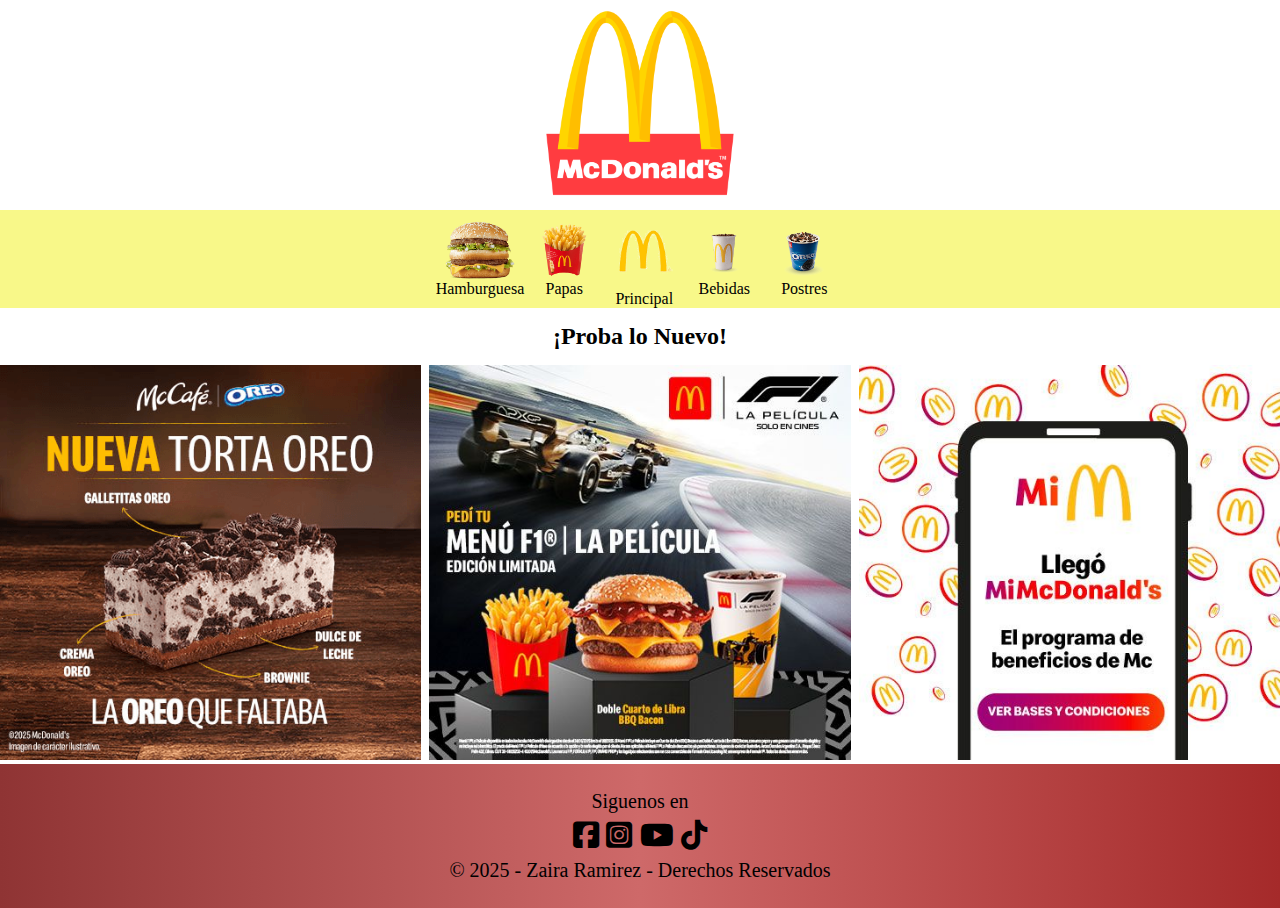
<file: index.html>
<!DOCTYPE html>
<html lang="en">
<head>
    <meta charset="UTF-8">
    <meta name="viewport" content="width=device-width, initial-scale=1.0">
    <link rel="stylesheet" href="index.css">
    <link rel="stylesheet"href="https://cdnjs.cloudflare.com/ajax/libs/font-awesome/6.7.2/css/all.min.css" integrity="sha512-Evv84Mr4kqVGRNSgIGL/F/aIDqQb7xQ2vcrdIwxfjThSH8CSR7PBEakCr51Ck+w+/U6swU2Im1vVX0SVk9ABhg==" crossorigin="anonymous" referrerpolicy="no-referrer" />
    <title>Mc Donals´s</title>
</head>
<body>
    <header>
        <figure>
            <img class="logo" src="img/lol.png" alt="">
        </figure>
        <nav>
        <a class="itemmenu" href="hamburguesa.html">
            <img src="img/original.png" alt="">
            <span>Hamburguesa</span>
        </a>
        <a class="itemmenu" href="papas.html">
            <img src="img/papa.png" alt="">
            <span>Papas</span>
        </a>
        <a class="itemmenu" href="index.html">
            <img src="img/R.png" alt="">
            <span>Principal</span>
        </a>
        <a class="itemmenu" href="bebidas.html">
            <img src="img/portada.png" alt="">
            <span>Bebidas</span>
        </a>
        <a class="itemmenu" href="postres.html">
            <img src="img/postre.png" alt="">
            <span>Postres</span>
        </a>
        </nav>
    </header>
    <main>
        <h2>¡Proba lo Nuevo!</h2>
        <ul class="contenedorgrid">
            <li>
                <img class="primer" src="img/download_3a05bc400b.png" alt="">
            </li>
            <li>
                <img class="s" src="img/F1_480x450_2c8f1e187e.jpg" alt="">
            </li>
            <li>
                <img class="t" src="img/Mi_Mc_480x450_1_834d5840fa.jpg" alt="">
            </li>
        </ul>
    </main>
    <footer>
        <p>Siguenos en</p>
        <div class="iconos">
            <a href="#"><i class="fa-brands fa-square-facebook"></i></a>
            <a href="#"><i class="fa-brands fa-square-instagram"></i></a>
            <a href="#"><i class="fa-brands fa-youtube"></i></a>
            <a href="#"><i class="fa-brands fa-tiktok"></i></a>
        </div>
        <p class="zaira">&copy; 2025 - Zaira Ramirez - Derechos Reservados </p>
    </footer>
</body>
</html>
</file>
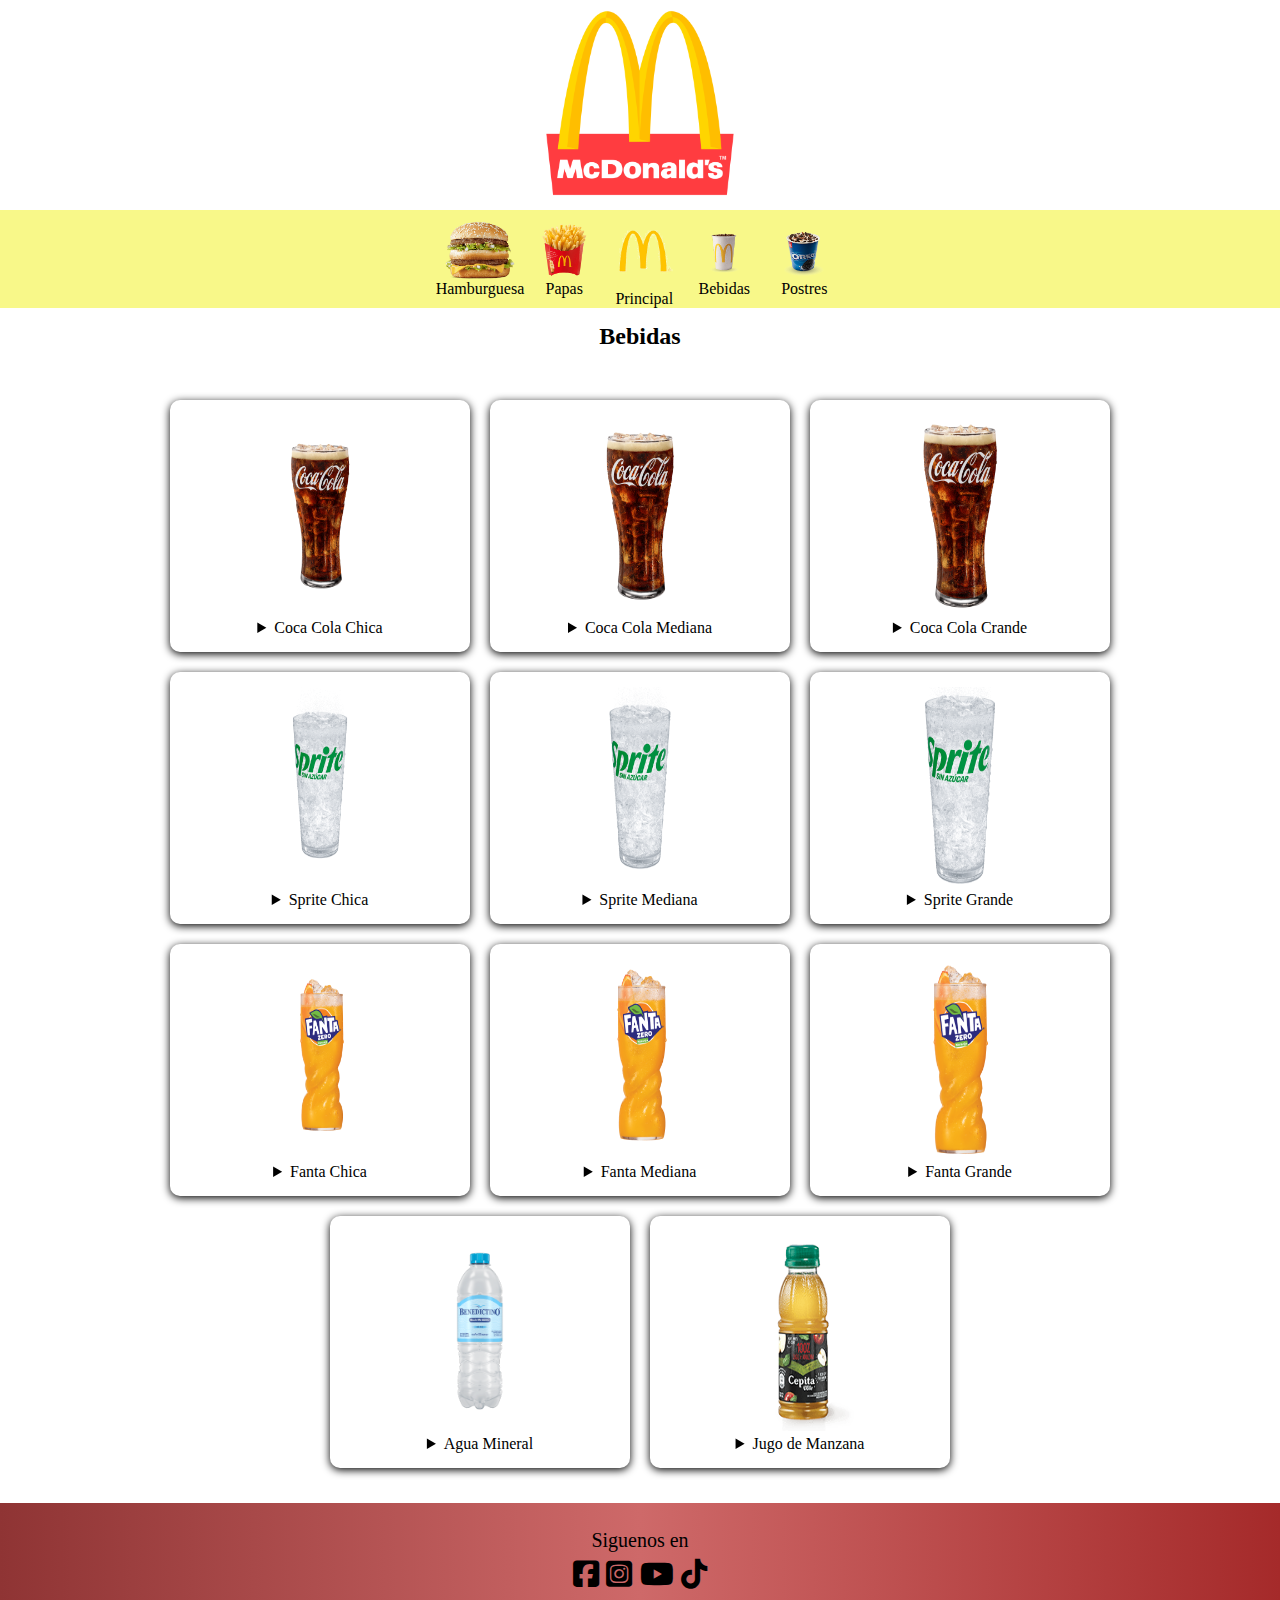
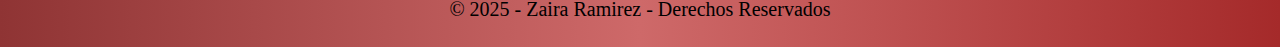
<file: bebidas.html>
<!DOCTYPE html>
<html lang="en">

<head>
    <meta charset="UTF-8">
    <meta name="viewport" content="width=device-width, initial-scale=1.0">
    <link rel="stylesheet" href="bebidas.css">
    <link rel="stylesheet"href="https://cdnjs.cloudflare.com/ajax/libs/font-awesome/6.7.2/css/all.min.css" integrity="sha512-Evv84Mr4kqVGRNSgIGL/F/aIDqQb7xQ2vcrdIwxfjThSH8CSR7PBEakCr51Ck+w+/U6swU2Im1vVX0SVk9ABhg==" crossorigin="anonymous" referrerpolicy="no-referrer" />
    <title>Mc Donals´s</title>
</head>

<body>
    <header>
        <figure>
            <img class="logo" src="img/lol.png" alt="">
        </figure>
        <nav>
            <a class="itemmenu" href="hamburguesa.html">
                <img src="img/original.png" alt="">
                <span>Hamburguesa</span>
            </a>
            <a class="itemmenu" href="papas.html">
                <img src="img/papa.png" alt="">
                <span>Papas</span>
            </a>
            <a class="itemmenu" href="index.html">
                <img src="img/R.png" alt="">
                <span>Principal</span>
            </a>
            <a class="itemmenu" href="bebidas.html">
                <img src="img/portada.png" alt="">
                <span>Bebidas</span>
            </a>
            <a class="itemmenu" href="postres.html">
                <img src="img/postre.png" alt="">
                <span>Postres</span>
            </a>
        </nav>
    </header>
    <main>
        <h2>Bebidas</h2>
        <section class="hamburguesa limites">

            <article>
                <figure><img class="doble" src="img/cocacola chica.png" alt=""></figure>
                <details>
                    <summary>Coca Cola Chica</summary>
                    <div class="info">
                        <p>Burbujas contra el calor, contra la sed, contra el aburrimiento. Si tus comidas llevan
                            gaseosa, están listas para enfrentar lo que sea, elegila en tamaño regular, mediano o
                            grande.</p>
                    </div>
                </details>
            </article>

            <article>
                <figure><img class="doble" src="img/cocacola mediana.png" alt=""></figure>
                <details>
                    <summary>Coca Cola Mediana</summary>
                    <div class="info">
                        <p>Burbujas contra el calor, contra la sed, contra el aburrimiento. Si tus comidas llevan
                            gaseosa, están listas para enfrentar lo que sea, elegila en tamaño regular, mediano o
                            grande.</p>
                    </div>
                </details>
            </article>

            <article>
                <figure><img class="doble" src="img/cocacola grande.png" alt=""></figure>
                <details>
                    <summary>Coca Cola Crande</summary>
                    <div class="info">
                        <p>Burbujas contra el calor, contra la sed, contra el aburrimiento. Si tus comidas llevan
                            gaseosa, están listas para enfrentar lo que sea, elegila en tamaño regular, mediano o grande
                        </p>
                    </div>
                </details>
            </article>

            <article>
                <figure><img class="doble" src="img/sprite chica.png" alt=""></figure>
                <details>
                    <summary>Sprite Chica</summary>
                    <div class="info">
                        <p>Burbujas contra el calor, contra la sed, contra el aburrimiento. Si tus comidas llevan
                            gaseosa, están listas para enfrentar lo que sea, elegila en tamaño regular, mediano o
                            grande.</p>
                    </div>
                </details>
            </article>

            <article>
                <figure><img class="doble" src="img/sprite mediana.png" alt=""></figure>
                <details>
                    <summary>Sprite Mediana</summary>
                    <div class="info">
                        <p>Burbujas contra el calor, contra la sed, contra el aburrimiento. Si tus comidas llevan
                            gaseosa, están listas para enfrentar lo que sea, elegila en tamaño regular, mediano o
                            grande.</p>
                    </div>
                </details>
            </article>

            <article>
                <figure><img class="doble" src="img/sprite grande.png" alt=""></figure>
                <details>
                    <summary>Sprite Grande</summary>
                    <div class="info">
                        <p>Burbujas contra el calor, contra la sed, contra el aburrimiento. Si tus comidas llevan
                            gaseosa, están listas para enfrentar lo que sea, elegila en tamaño regular, mediano o
                            grande.</p>
                    </div>
                </details>
            </article>


            <article>
                <figure><img class="doble" src="img/fanta chica.png" alt=""></figure>
                <details>
                    <summary>Fanta Chica</summary>
                    <div class="info">
                        <p>Burbujas contra el calor, contra la sed, contra el aburrimiento. Si tus comidas llevan
                            gaseosa, están listas para enfrentar lo que sea, elegila en tamaño regular, mediano o
                            grande.</p>
                    </div>
                </details>
            </article>

            <article>
                <figure><img class="doble" src="img/fanta mediana.png" alt=""></figure>
                <details>
                    <summary>Fanta Mediana</summary>
                    <div class="info">
                        <p>Burbujas contra el calor, contra la sed, contra el aburrimiento. Si tus comidas llevan
                            gaseosa, están listas para enfrentar lo que sea, elegila en tamaño regular, mediano o
                            grande.</p>
                    </div>
                </details>

            </article>
            <article>
                <figure><img class="doble" src="img/fanta grande.png" alt=""></figure>
                <details>
                    <summary>Fanta Grande</summary>
                    <div class="info">
                        <p>Burbujas contra el calor, contra la sed, contra el aburrimiento. Si tus comidas llevan
                            gaseosa, están listas para enfrentar lo que sea, elegila en tamaño regular, mediano o
                            grande.</p>
                    </div>
                </details>
            </article>
            <article>
                <figure><img class="doble" src="img/agua.png"></figure>
                <details>
                    <summary>Agua Mineral</summary>
                    <div class="info">
                        <p>La opción ideal para refrescar todas tus comidas.</p>
                    </div>
                </details>
            </article>

            <article>
                <figure><img class="doble" src="img/jugo de manzana.png"></figure>
                <details>
                    <summary>Jugo de Manzana</summary>
                    <div class="info">
                        <p>Jugo de manzana 100% natural</p>
                    </div>
                </details>
            </article>

        </section>
    </main>
        <footer>
        <p>Siguenos en</p>
        <div class="iconos">
            <a href="#"><i class="fa-brands fa-square-facebook"></i></a>
            <a href="#"><i class="fa-brands fa-square-instagram"></i></a>
            <a href="#"><i class="fa-brands fa-youtube"></i></a>
            <a href="#"><i class="fa-brands fa-tiktok"></i></a>
        </div>
        <p>&copy; 2025 - Zaira Ramirez - Derechos Reservados </p>
    </footer>

</body>

</html>
</file>
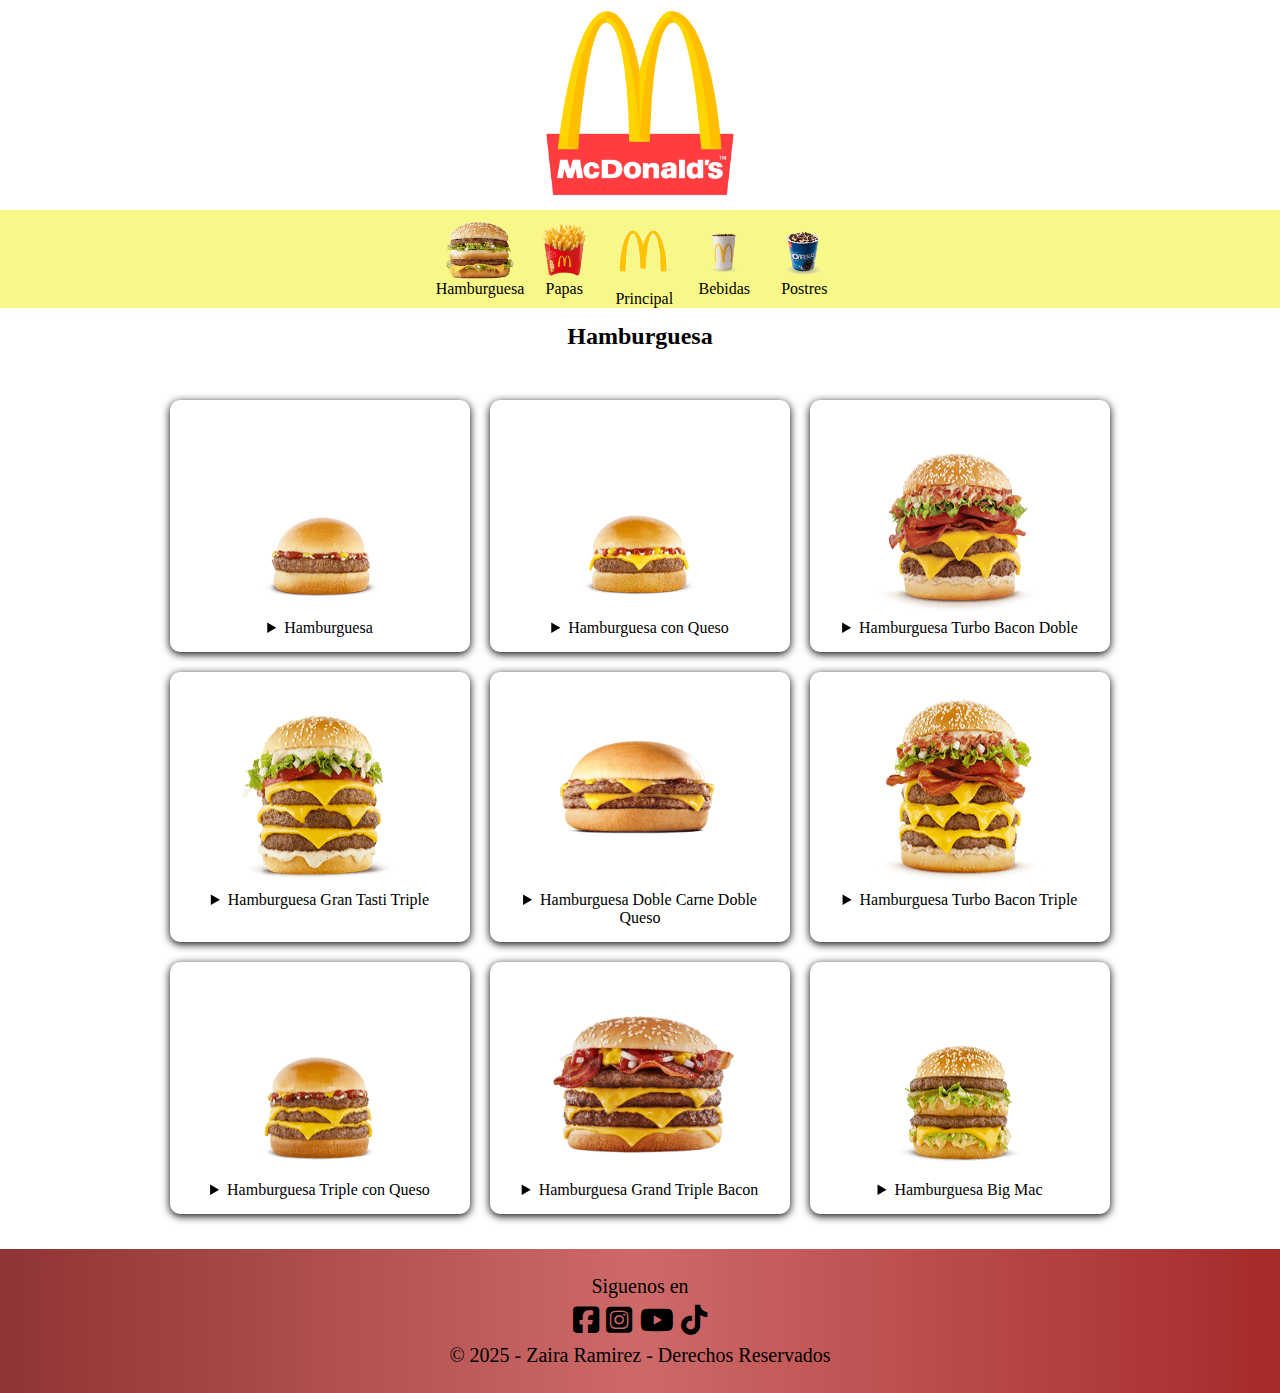
<file: hamburguesa.html>
<!DOCTYPE html>
<html lang="en">

<head>
    <meta charset="UTF-8">
    <meta name="viewport" content="width=device-width, initial-scale=1.0">
    <title>Mc Donals´s</title>
    <link rel="stylesheet" href="hamburguesa.css">
    <link rel="stylesheet"href="https://cdnjs.cloudflare.com/ajax/libs/font-awesome/6.7.2/css/all.min.css" integrity="sha512-Evv84Mr4kqVGRNSgIGL/F/aIDqQb7xQ2vcrdIwxfjThSH8CSR7PBEakCr51Ck+w+/U6swU2Im1vVX0SVk9ABhg==" crossorigin="anonymous" referrerpolicy="no-referrer" />
</head>

<body>
    <header>
        <figure>
            <img class="logo" src="img/lol.png" alt="">
        </figure>
        <nav>
            <a class="itemmenu" href="hamburguesa.html">
                <img src="img/original.png" alt="">
                <span>Hamburguesa</span>
            </a>
            <a class="itemmenu" href="papas.html">
                <img src="img/papa.png" alt="">
                <span>Papas</span>
            </a>
            <a class="itemmenu" href="index.html">
                <img src="img/R.png" alt="">
                <span>Principal</span>
            </a>
            <a class="itemmenu" href="bebidas.html">
                <img src="img/portada.png" alt="">
                <span>Bebidas</span>
            </a>
            <a class="itemmenu" href="postres.html">
                <img src="img/postre.png" alt="">
                <span>Postres</span>
            </a>
        </nav>
    </header>
    <main>
        <h2>Hamburguesa</h2>
        <section class="hamburguesa limites">

            <article>
                <figure><img class="doble" src="img/HAMBURGUESA.png" alt=""></figure>
                <details>
                    <summary>Hamburguesa</summary>
                    <div class="info">
                        <p>El sabor de la carne 100% vacuna más deliciosa, acompañado del pan más esponjoso, kétchup,
                            mostaza y cebolla triturada</p>
                    </div>
                </details>
            </article>

            <article>
                <figure><img class="doble" src="img/hamburguesa con queso.png" alt=""></figure>
                <details>
                    <summary>Hamburguesa con Queso</summary>
                    <div class="info">
                        <p>Carne 100% vacuna, queso derretido y mostaza, kétchup y cebolla triturada, es algo que nunca
                            puede fallar. Un clásico que nunca pasa de moda.</p>
                    </div>
                </details>
            </article>

            <article>
                <figure><img class="doble" src="img/turbo bacon doble.png" alt=""></figure>
                <details>
                    <summary>Hamburguesa Turbo Bacon Doble</summary>
                    <div class="info">
                        <p>Grand Tasty Turbo Bacon Doble</p>
                    </div>
                </details>
            </article>

            <article>
                <figure><img class="doble" src="img/gran tasti triple.png" alt=""></figure>
                <details>
                    <summary>Hamburguesa Gran Tasti Triple</summary>
                    <div class="info">
                        <p>Inigualable pan con semillas de sésamo, tres medallones de carne 100% vacuna, tres fetas de
                            nuestro exclusivo Queso Cheddar, cebolla, lechuga y tomate frescos. Sumado a estos
                            ingredientes
                            la única e inigualable Salsa Tasty, un exclusivo sabor McDonald’s.</p>
                    </div>
                </details>
            </article>

            <article>
                <figure><img class="doble" src="img/doble carne doble queso.png" alt=""></figure>
                <details>
                    <summary>Hamburguesa Doble Carne Doble Queso</summary>
                    <div class="info">
                        <p>Hamburguesa elaborada con dos medallones de carne 100% de carne vacuna y dos fetas de nuestro
                            exclusivo Queso Cheddar.</p>
                    </div>
                </details>
            </article>

            <article>
                <figure><img class="doble" src="img/turbo bacon triple.png" alt=""></figure>
                <details>
                    <summary>Hamburguesa Turbo Bacon Triple</summary>
                    <div class="info">
                        <p>Al tradicional sabor inconfundible de la salsa Tasty ahora lo potenciamos con nuestro
                            espectacular Bacon crujiente y con nuestro característico Bacon Crispy triturado.</p>
                    </div>
                </details>
            </article>

            <article>
                <figure><img class="doble" src="img/triple hamburguesa con queso.png" alt=""></figure>
                <details>
                    <summary>Hamburguesa Triple con Queso</summary>
                    <div class="info">
                        <p>Tres medallones de carne 100% vacuna, queso derretido, mostaza, kétchup y cebolla triturada,
                            es
                            algo que nunca puede fallar.</p>
                    </div>
                </details>
            </article>

            <article>
                <figure><img class="doble" src="img/grand triple bacon.png" alt=""></figure>
                <details>
                    <summary>Hamburguesa Grand Triple Bacon</summary>
                    <div class="info">
                        <p>Tres carnes, inigualable queso cheddar, cebolla, kétchup y mostaza, y el increíble
                            ingrediente
                            que lo hace único: bacon premium.</p>
                    </div>
                </details>
            </article>

            <article>
                <figure><img class="doble" src="img/big mac.png" alt=""></figure>
                <details>
                    <summary>Hamburguesa Big Mac</summary>
                    <div class="info">
                        <p>Quizás sean las dos hamburguesas de carne 100% vacuna con esa salsa especial y queso derretido, el toque de cebolla y la frescura de la lechuga o el crocante del pepino, lo que la hace la hamburguesa más famosa del mundo. Un sabor único.</p>
                    </div>
                </details>
            </article>
        </section>
    </main>
        <footer>
        <p>Siguenos en</p>
        <div class="iconos">
            <a href="#"><i class="fa-brands fa-square-facebook"></i></a>
            <a href="#"><i class="fa-brands fa-square-instagram"></i></a>
            <a href="#"><i class="fa-brands fa-youtube"></i></a>
            <a href="#"><i class="fa-brands fa-tiktok"></i></a>
        </div>
        <p>&copy; 2025 - Zaira Ramirez - Derechos Reservados </p>
    </footer>
</body>

</html>
</file>
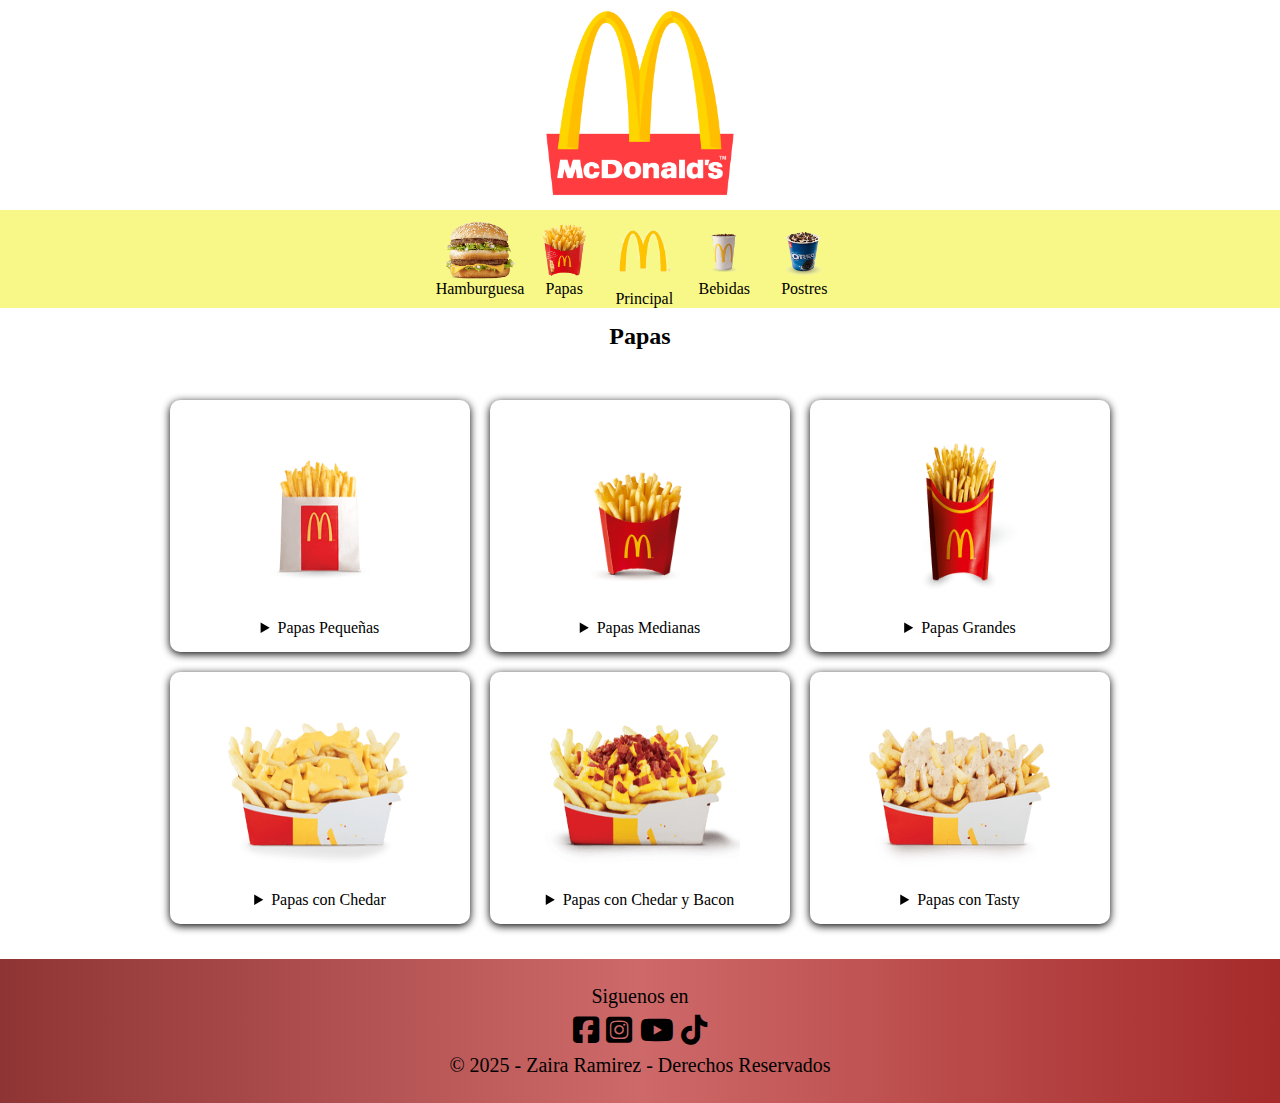
<file: papas.html>
<!DOCTYPE html>
<html lang="en">

<head>
    <meta charset="UTF-8">
    <meta name="viewport" content="width=device-width, initial-scale=1.0">
    <link rel="stylesheet" href="papas.css">
    <link rel="stylesheet"href="https://cdnjs.cloudflare.com/ajax/libs/font-awesome/6.7.2/css/all.min.css" integrity="sha512-Evv84Mr4kqVGRNSgIGL/F/aIDqQb7xQ2vcrdIwxfjThSH8CSR7PBEakCr51Ck+w+/U6swU2Im1vVX0SVk9ABhg==" crossorigin="anonymous" referrerpolicy="no-referrer" />
    <title>Mc Donals´s</title>
</head>

<body>
    <header>
        <figure>
            <img class="logo" src="img/lol.png" alt="">
        </figure>
        <nav>
            <a class="itemmenu" href="hamburguesa.html">
                <img src="img/original.png" alt="">
                <span>Hamburguesa</span>
            </a>
            <a class="itemmenu" href="papas.html">
                <img src="img/papa.png" alt="">
                <span>Papas</span>
            </a>
            <a class="itemmenu" href="index.html">
                <img src="img/R.png" alt="">
                <span>Principal</span>
            </a>
            <a class="itemmenu" href="bebidas.html">
                <img src="img/portada.png" alt="">
                <span>Bebidas</span>
            </a>
            <a class="itemmenu" href="postres.html">
                <img src="img/postre.png" alt="">
                <span>Postres</span>
            </a>
        </nav>
    </header>
    <main>
        <h2>Papas</h2>
        <section class="hamburguesa limites">

            <article>
                <figure><img class="doble" src="img/papas pequeñas.png" alt=""></figure>
                <details>
                    <summary>Papas Pequeñas</summary>
                    <div class="info">
                        <p>Calientes, crujientes y deliciosas, tus aliadas perfectas para cualquier comida. Disfrutá de nuestras papas mundialmente famosas, desde la primera hasta la última en su versión pequeña.</p>
                    </div>
                </details>
            </article>

            <article>
                <figure><img class="doble" src="img/papas medianas.png" alt=""></figure>
                <details>
                    <summary>Papas Medianas</summary>
                    <div class="info">
                        <p>Nuestro sello. Las aliadas perfectas para cualquier comida. Disfrutá de nuestras papas mundialmente famosas, desde la primera hasta la última. Crujientes y deliciosas, no vas a parar hasta terminarlas todas.</p>
                    </div>
                </details>
            </article>

            <article>
                <figure><img class="doble" src="img/papas grandes.png" alt=""></figure>
                <details>
                    <summary>Papas Grandes</summary>
                    <div class="info">
                        <p>Calientes, crujientes y deliciosas, tus aliadas perfectas para cualquier comida. Disfrutá de nuestras papas mundialmente famosas, desde la primera hasta la última.</p>
                    </div>
                </details>
            </article>

            <article>
                <figure><img class="doble" src="img/papas con chedar.png" alt=""></figure>
                <details>
                    <summary>Papas con Chedar</summary>
                    <div class="info">
                        <p>Calientes, crujientes y deliciosas, una nueva variedad llega para quedarse: Papas Fritas con Cheddar fundido.</p>
                    </div>
                </details>
            </article>

            <article>
                <figure><img class="doble" src="img/papas con chedar y bacon.png" alt=""></figure>
                <details>
                    <summary>Papas con Chedar y Bacon</summary>
                    <div class="info">
                        <p>Calientes, crujientes y deliciosas, una nueva variedad llega para quedarse: Papas Fritas con Cheddar fundido y trocitos de bacon.</p>
                    </div>
                </details>
            </article>

            <article>
                <figure><img class="doble" src="img/Papas con tasty.png" alt=""></figure>
                <details>
                    <summary>Papas con Tasty</summary>
                    <div class="info">
                        <p>Calientes, crujientes y deliciosas, una nueva variedad llega para quedarse: Papas Fritas con nuestra exclusiva salsa Tasty.</p>
                    </div>
                </details>
            </article>

        </section>
    </main>
            <footer>
        <p>Siguenos en</p>
        <div class="iconos">
            <a href="#"><i class="fa-brands fa-square-facebook"></i></a>
            <a href="#"><i class="fa-brands fa-square-instagram"></i></a>
            <a href="#"><i class="fa-brands fa-youtube"></i></a>
            <a href="#"><i class="fa-brands fa-tiktok"></i></a>
        </div>
        <p>&copy; 2025 - Zaira Ramirez - Derechos Reservados </p>
    </footer>
</body>

</html>
</file>
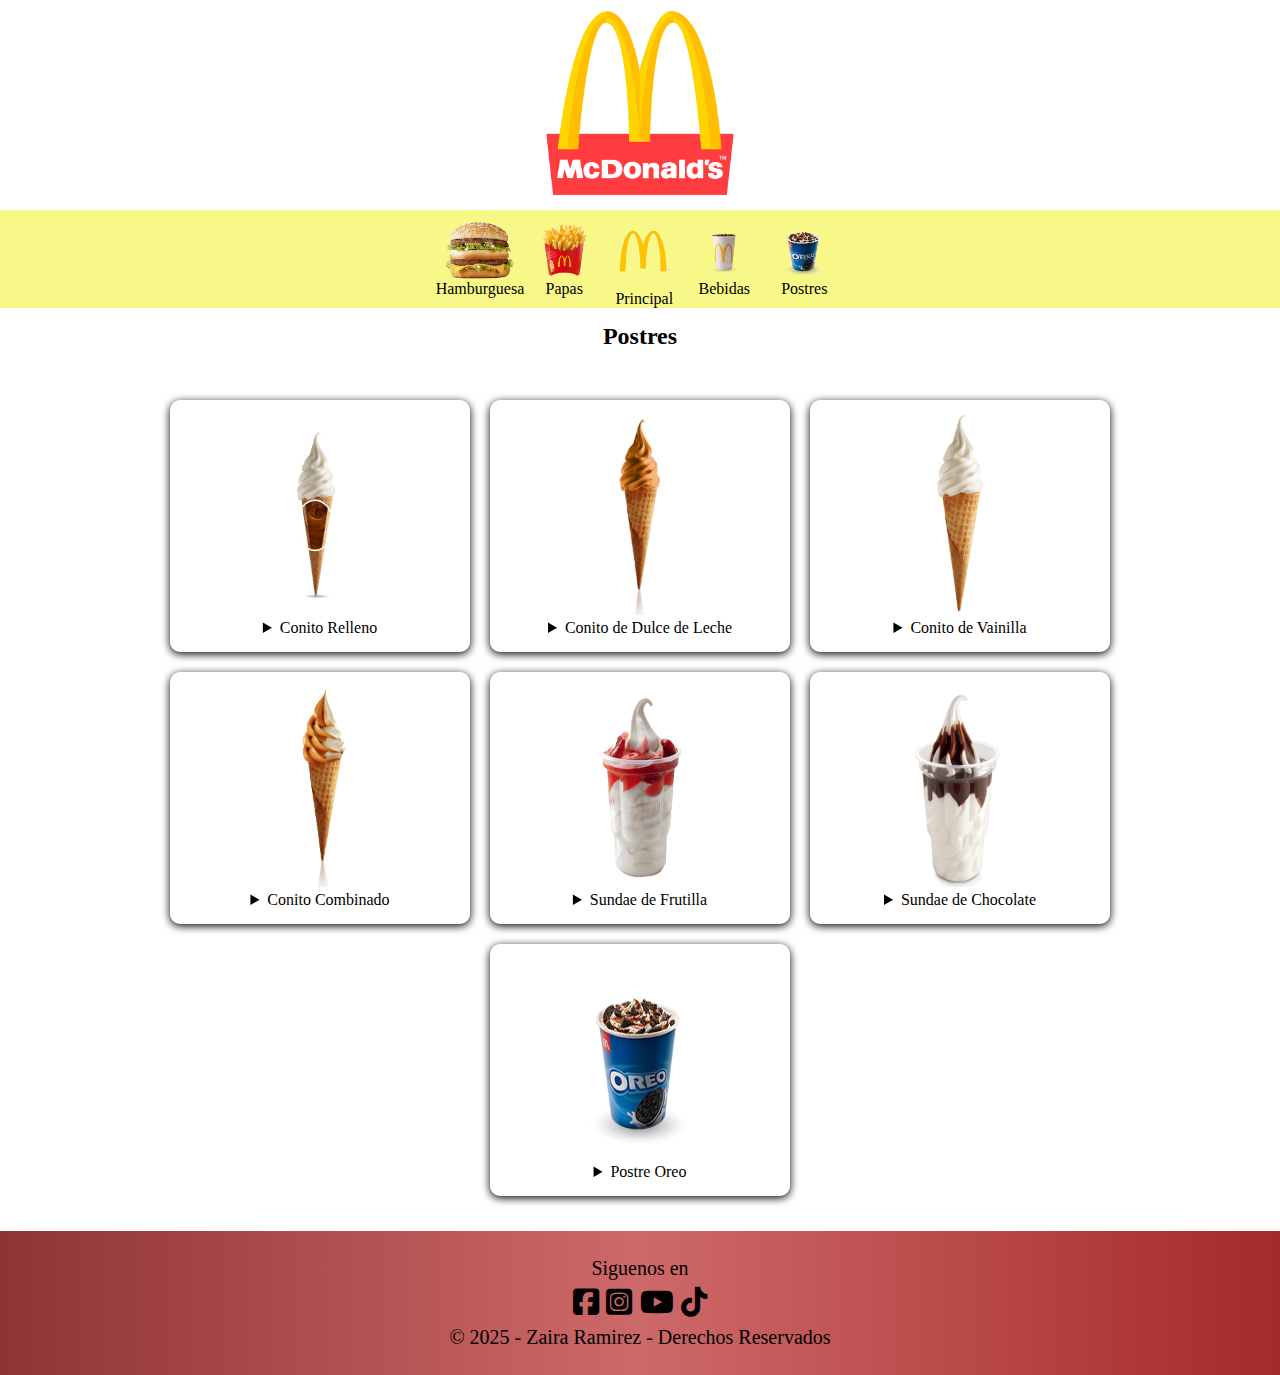
<file: postres.html>
<!DOCTYPE html>
<html lang="en">
<head>
    <meta charset="UTF-8">
    <meta name="viewport" content="width=device-width, initial-scale=1.0">
    <link rel="stylesheet" href="postres.css">
    <link rel="stylesheet"href="https://cdnjs.cloudflare.com/ajax/libs/font-awesome/6.7.2/css/all.min.css" integrity="sha512-Evv84Mr4kqVGRNSgIGL/F/aIDqQb7xQ2vcrdIwxfjThSH8CSR7PBEakCr51Ck+w+/U6swU2Im1vVX0SVk9ABhg==" crossorigin="anonymous" referrerpolicy="no-referrer" />
    <title>Mc Donals´s</title>
</head>
<body>
    <header>
        <figure>
            <img class="logo" src="img/lol.png" alt="">
        </figure>
        <nav>
            <a class="itemmenu" href="hamburguesa.html">
                <img src="img/original.png" alt="">
                <span>Hamburguesa</span>
            </a>
            <a class="itemmenu" href="papas.html">
                <img src="img/papa.png" alt="">
                <span>Papas</span>
            </a>
            <a class="itemmenu" href="index.html">
                <img src="img/R.png" alt="">
                <span>Principal</span>
            </a>
            <a class="itemmenu" href="bebidas.html">
                <img src="img/portada.png" alt="">
                <span>Bebidas</span>
            </a>
            <a class="itemmenu" href="postres.html">
                <img src="img/postre.png" alt="">
                <span>Postres</span>
            </a>
        </nav>
    </header>
     <main>
        <h2>Postres</h2>
        <section class="hamburguesa limites">

            <article>
                <figure><img class="doble" src="img/cono relleno.png" alt=""></figure>
                <details>
                    <summary>Conito Relleno</summary>
                    <div class="info">
                        <p>Helado de vainilla, dulce de leche o combinado, servido en cono de masa crocante y con relleno de chocolate, frutilla o dulce de leche. ¿Cuál elegis?</p>
                    </div>
                </details>
            </article>

            <article>
                <figure><img class="doble" src="img/cono dulce de leche.png" alt=""></figure>
                <details>
                    <summary>Conito de Dulce de Leche</summary>
                    <div class="info">
                        <p>Si amás el dulce de leche, si amás el helado, si amás el cucurucho, si amás un postre que te refresque; este es tu postre.</p>
                    </div>
                </details>
            </article>

            <article>
                <figure><img class="doble" src="img/cono de vainilla.png" alt=""></figure>
                <details>
                    <summary>Conito de Vainilla</summary>
                    <div class="info">
                        <p>Un clásico cono que nunca pasa de moda. La opción que todos aman por su sabor, su dulce cucurucho y su estilo tan cool.</p>
                    </div>
                </details>
            </article>

            <article>
                <figure><img class="doble" src="img/cono combinado.png" alt=""></figure>
                <details>
                    <summary>Conito Combinado</summary>
                    <div class="info">
                        <p>El helado para los que lo quieren todo. Para los que no se conforman con un sabor. Un helado que combina dulce de leche, vainilla y un delicioso cucurucho</p>
                    </div>
                </details>
            </article>

            <article>
                <figure><img class="doble" src="img/sundae de frutilla.png" alt=""></figure>
                <details>
                    <summary>Sundae de Frutilla</summary>
                    <div class="info">
                        <p>El helado de vainilla que ya conocés, con una deliciosa salsa frutilla. Disfrutá la mezcla perfecta de tu postre preferido con la mejor selección de frutas.</p>
                    </div>
                </details>
            </article>

            <article>
                <figure><img class="doble" src="img/sundae de chocolate.png" alt=""></figure>
                <details>
                    <summary>Sundae de Chocolate</summary>
                    <div class="info">
                        <p>La medida justa entre salsa de chocolate y helado de vainilla que pueden hacerte vivir una experiencia explosiva.</p>
                    </div>
                </details>
            </article>

            <article>
                <figure><img class="doble" src="img/postre oreo.png" alt=""></figure>
                <details>
                    <summary>Postre Oreo</summary>
                    <div class="info">
                        <p>Un helado de vainilla que se banca compartir el protagonismo con trocitos de deliciosas galletitas Oreo y la salsa que elijas. Amalo hasta el final.</p>
                    </div>
                </details>
            </article>
        </section>
    </main>
        <footer>
        <p>Siguenos en</p>
        <div class="iconos">
            <a href="#"><i class="fa-brands fa-square-facebook"></i></a>
            <a href="#"><i class="fa-brands fa-square-instagram"></i></a>
            <a href="#"><i class="fa-brands fa-youtube"></i></a>
            <a href="#"><i class="fa-brands fa-tiktok"></i></a>
        </div>
        <p>&copy; 2025 - Zaira Ramirez - Derechos Reservados </p>
    </footer>

</body>
</html>
</file>
<file: index.css>
*{
    margin: 0;
    padding: 0;
    box-sizing: border-box;
}
nav{
    display: flex;
    align-items: center;
    justify-content: center;
    background-color: rgba(241, 241, 16, 0.493);
        @media(max-width: 424px){
        flex-direction: column;
    };
}
.itemmenu{
   display: flex;
   flex-direction: column;
   justify-content: center;
   align-items: center;
}
.itemmenu img{
    width: 80px;   
}
.itemmenu span{
    display: block;
    color: black;
}
.itemmenu:hover{
    transform: scale(1.1);
}
.iconos :hover{
    transform: scale(1.4);
}
.logo{
    width: 350px;
    align-items: center;
    padding: 10px;
}
figure{
    display: block;
    width: 100%;
    text-align: center;
}
a{
    text-decoration: none;
}
.promo{
    width: 200px;
    align-items: end;
}
.texto{
    display: block;
    text-align: start;
    justify-content: start;
    margin: 50px;
}
article{
    display: flex;
}
footer{
    text-align: center;
    padding: 20px;
    background: linear-gradient( to right,rgb(143, 52, 52), rgb(206, 105, 105), brown);
    margin-top: 40 px;
    height: 100%;
    width: 100%;
    
}
ul{
    max-width: 1400px;
    margin: auto;
    display: flex;
    list-style: none;
    column-gap: 8px;
  
    @media (max-width:700px) {
        width: 80vw;
        margin: auto;
        flex-direction: column;
        row-gap: 8px;
    }
}

ul img{
    width: 100%;
}
i{
    color: black;
}

h2{
    text-align: center;
    padding: 15px;
}
.iconos :hover{
    transform: scale(1.1);
    color: white;
    transition: all 2s;
}
.iconos{
    font-size: 30px;

}
p{
  padding: 6px;
  font-size: 20px;
}
 /* .primer{
  width: 455px;
    height: 100%;
}
.s{
   width: 455px;
    height: 100%;
}
.t{
    width: 432px;
    height: 100%;
}*/
</file>
<file: bebidas.css>
*{
    margin: 0;
    padding: 0;
    box-sizing: border-box;
}
nav{
    display: flex;
    align-items: center;
    justify-content: center;
    background-color: rgba(241, 241, 16, 0.493);
}
.itemmenu{
   display: flex;
   flex-direction: column;
   justify-content: center;
   align-items: center;
}
.itemmenu img{
    width: 80px;   
}
.itemmenu span{
    display: block;
    color: black;
}
.itemmenu:hover{
     transform: scale(1.1);
}
.logo{
    width: 350px;
    align-items: center;
    padding: 10px;
}
figure{
    display: block;
    width: 100%;
    text-align: center;
}
a{
    text-decoration: none;
}
.limites{
    width: 90%;
    margin:5px auto ;
    justify-content: center;
}
.doble{
    width: 200px;
}
.hamburguesa{
    display: flex;
    flex-wrap: wrap;
    padding:20px;
}
article{
    width:300px;
    border-radius: 10px;
    box-shadow: 0 2px 8px ;
    padding: 15px;
    text-align: center;
    transition: 0.2s;
    margin: 10px;
}
article:hover{
    transform: scale(1.05);
}
article img{
    width: 100px;
    height: 200px;
}
footer{
    text-align: center;
    padding: 20px;
    background: linear-gradient( to right,rgb(143, 52, 52), rgb(206, 105, 105), brown);
    margin-top: 40 px;
}
i{
    color: black;
}
h2{
    text-align: center;
    padding: 15px;
}
.info{
    padding: 6px;
}
.iconos :hover{
    transform: scale(1.1);
    color: white;
    transition: all 4s;
}
.iconos{
    font-size: 30px;

}
p{
  padding: 6px;
    font-size: 20px;
}
</file>
<file: hamburguesa.css>
*{
    margin: 0;
    padding: 0;
    box-sizing: border-box;
}
nav{
    display: flex;
    align-items: center;
    justify-content: center;
    background-color: rgba(241, 241, 16, 0.493);
}
.itemmenu{
   display: flex;
   flex-direction: column;
   justify-content: center;
   align-items: center;
}
.itemmenu img{
    width: 80px;   
}
.itemmenu span{
    display: block;
    color: black;
}
.itemmenu:hover{
     transform: scale(1.1);
}
.logo{
    width: 350px;
    align-items: center;
    padding: 10px;
}
figure{
    display: block;
    width: 100%;
    text-align: center;
}
a{
    text-decoration: none;
}
.limites{
    width: 90%;
    margin:5px auto ;
    justify-content: center;
}
.doble{
    width: 200px;
}
.hamburguesa{
    display: flex;
    flex-wrap: wrap;
    padding:20px;
}
article{
    width:300px;
    border-radius: 10px;
    box-shadow: 0 2px 8px ;
    padding: 15px;
    text-align: center;
    transition: 0.2s;
    margin: 10px;
}
article:hover{
    transform: scale(1.05);
}
article img{
    width: 100px;
    height: 200px;
}
h2{
    text-align: center;
    padding: 15px;
}
footer{
    text-align: center;
    padding: 20px;
background: linear-gradient( to right,rgb(143, 52, 52), rgb(206, 105, 105), brown);
    margin-top: 40 px;
}
i{
    color: black;
}
.info{
    padding: 6px;
}
.iconos :hover{
    transform: scale(1.1);
    color: white;
    transition: all 4s;
}
.iconos{
    font-size: 30px;

}
p{
  padding: 6px;
    font-size: 20px;
}
</file>
<file: papas.css>
*{
    margin: 0;
    padding: 0;
    box-sizing: border-box;
}
nav{
    display: flex;
    align-items: center;
    justify-content: center;
        background-color: rgba(241, 241, 16, 0.493);
}
.itemmenu{
   display: flex;
   flex-direction: column;
   justify-content: center;
   align-items: center;
}
.itemmenu img{
    width: 80px;   
}
.itemmenu span{
    display: block;
    color: black;
}
.itemmenu:hover{
     transform: scale(1.1);
}
.logo{
    width: 350px;
    align-items: center;
    padding: 10px;
}
figure{
    display: block;
    width: 100%;
    text-align: center;
}
a{
    text-decoration: none;
}
.limites{
    width: 90%;
    margin:5px auto ;
    justify-content: center;
}
.doble{
    width: 200px;
}
.hamburguesa{
    display: flex;
    flex-wrap: wrap;
    padding:20px;
}
article{
    width:300px;
    border-radius: 10px;
    box-shadow: 0 2px 8px ;
    padding: 15px;
    text-align: center;
    transition: 0.2s;
    margin: 10px;
}
article:hover{
    transform: scale(1.05);
}
article img{
    width: 100px;
    height: 200px;
}
h2{
    text-align: center;
    padding: 15px;
}

i{
    color: black;
}
footer{
    text-align: center;
    padding: 20px;
    background: linear-gradient( to right,rgb(143, 52, 52), rgb(206, 105, 105), brown);
    margin-top: 40 px;
}
.info{
    padding: 6px;
}
.iconos :hover{
    transform: scale(1.1);
    color: white;
    transition: all 4s;
}
.iconos{
    font-size: 30px;

}
p{
  padding: 6px;
    font-size: 20px;
}
</file>
<file: postres.css>
*{
    margin: 0;
    padding: 0;
    box-sizing: border-box;
}
nav{
    display: flex;
    align-items: center;
    justify-content: center;
        background-color: rgba(241, 241, 16, 0.493);
}
.itemmenu{
   display: flex;
   flex-direction: column;
   justify-content: center;
   align-items: center;
}
.itemmenu img{
    width: 80px;   
}
.itemmenu span{
    display: block;
    color: black;
}
.itemmenu:hover{
     transform: scale(1.1);
}
.logo{
    width: 350px;
    align-items: center;
    padding: 10px;
}
figure{
    display: block;
    width: 100%;
    text-align: center;
}
a{
    text-decoration: none;
}
.limites{
    width: 90%;
    margin:5px auto ;
    justify-content: center;
}
.doble{
    width: 200px;
}
.hamburguesa{
    display: flex;
    flex-wrap: wrap;
    padding:20px;
}
article{
    width:300px;
    border-radius: 10px;
    box-shadow: 0 2px 8px ;
    padding: 15px;
    text-align: center;
    transition: 0.2s;
    margin: 10px;
}
article:hover{
    transform: scale(1.05);
}
article img{
    width: 100px;
    height: 200px;
}
h2{
    text-align: center;
    padding: 15px;
}
footer{
    text-align: center;
    padding: 20px;
    background: linear-gradient( to right,rgb(143, 52, 52), rgb(206, 105, 105), brown);
    margin-top: 40 px;
}
i{
    color: black;
}
.info{
    padding: 6px;
}
.iconos :hover{
    transform: scale(1.1);
    color: white;
    transition: all 4s;
}
.iconos{
    font-size: 30px;

}
p{
  padding: 6px;
    font-size: 20px;
}
</file>
